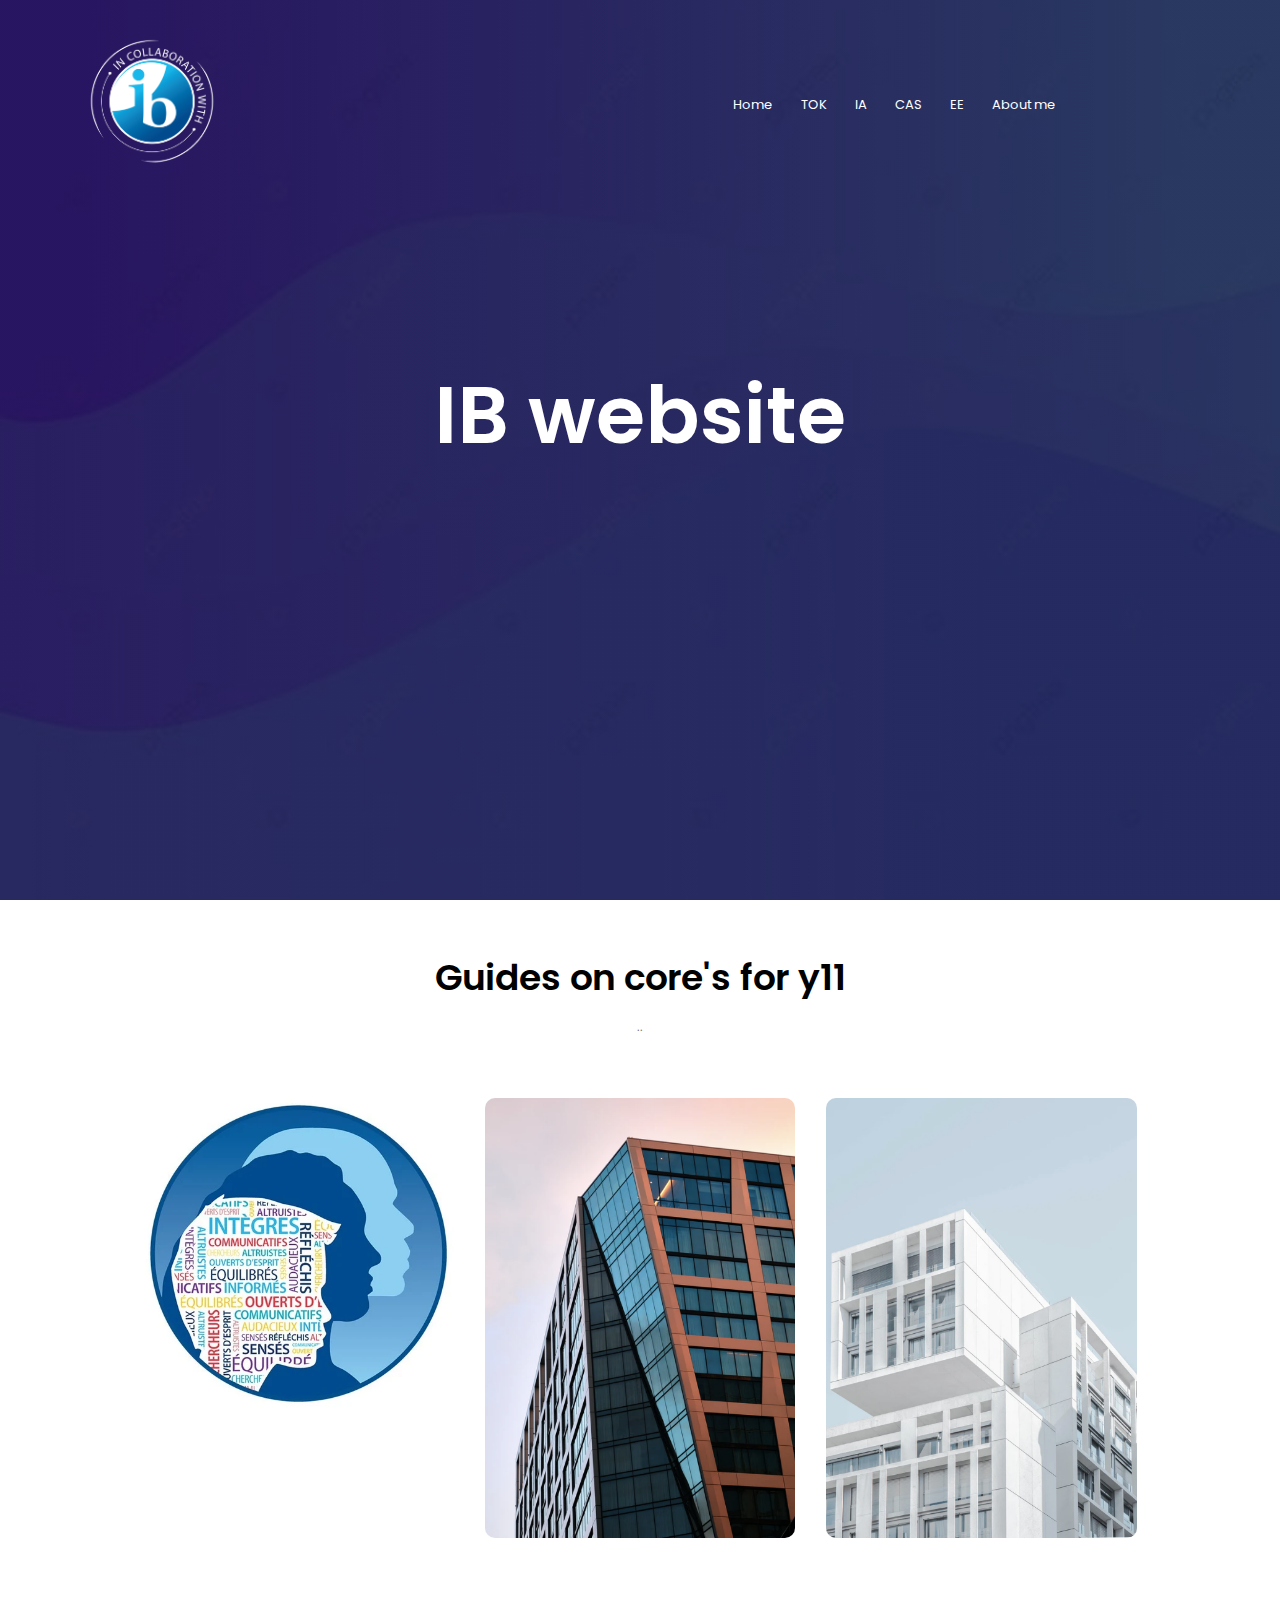
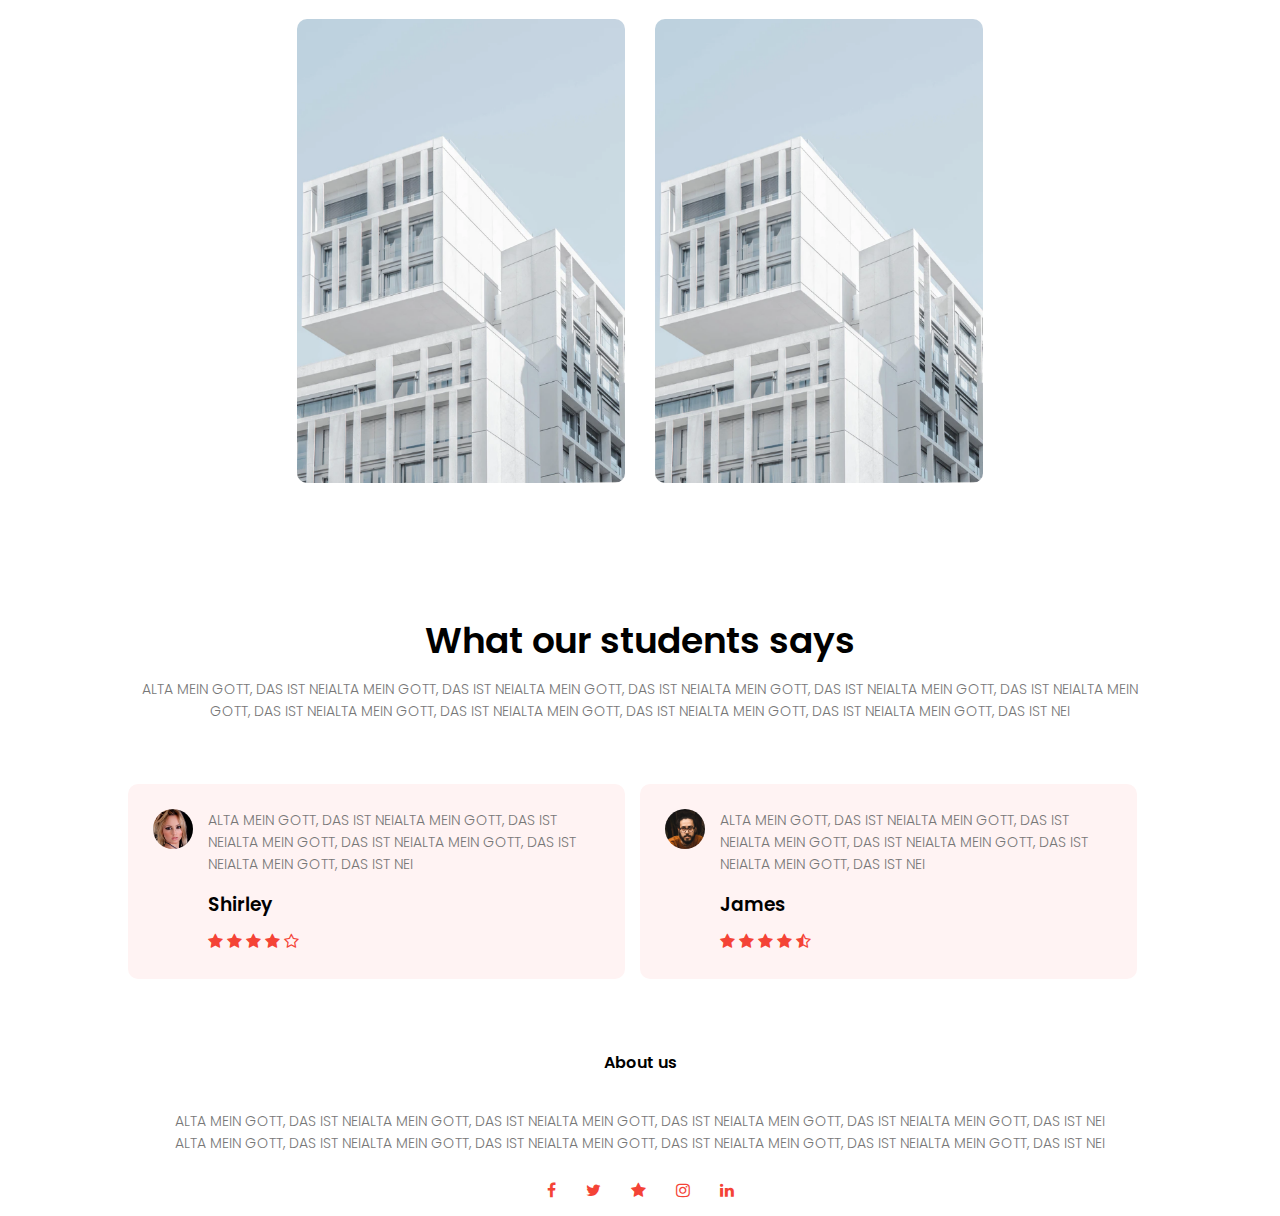
<file: index.html>
<!DOCTYPE html>
<html>
<head>
    <meta name="viewport" content="width=device-width, initial-scale=1.0 "
    <title></title>
    <link rel="stylesheet" href="stlye.css">
    <!--font--> 
    <link rel="preconnect" href="https://fonts.googleapis.com">
   <link rel="preconnect" href="https://fonts.gstatic.com" crossorigin>
<link href="https://fonts.googleapis.com/css2?family=Poppins:wght@100;200;300;400;600;700&display=swap" rel="stylesheet">
<link rel="stylesheet" href="https://stackpath.bootstrapcdn.com/font-awesome/4.7.0/css/font-awesome.min.css">
</head>


<body>
<section class="header">
    <nav>
        <a href="index.html"><img src="images/log.png"/a>
        <div class="nav-links" id="navLinks">
            <i class="fa fa-times" onclick="hideMenu()"></i>
             <ul>
                <li><a href="index.html">Home</a></li>
                <li><a href="TOK.html">TOK</a></li>
                <li><a href="IA.html">IA </a></li>
                <li><a href="CAS.html">CAS</a></li>
                <li><a href="EE.html">EE </a></li>
                <li><a href="About.html">About me </a></li>
             </ul>
        </div>
        <i class="fa fa-bars" onclick="showMenu()"></i>
    <nav>

<div class="text-box">
              
    <h1>IB website</h1>
    <p> </p>
    <!--<a href="" class="hero-btn">Visit us to know more</a>---!>
                  
</div>
</section>
<!--Javescript for toggle menu-->
    
<script>
    var navLinks = document.getElementById("navLinks");
    
    function showMenu(){
        navLinks.style.right="0";
    }
    
     function hideMenu(){
        navLinks.style.right="-200px";
    }

</script>

 <!--course-- just add closing tag to unblock

<section class="course">
    
    <h1> Courses we offer</h1>
    <p> ESPORTS</p>
    
    <div class="row">
        <div class="course-col">
            <h3>Intermediate</h3>
            <p>ALTA MEIN GOTT, DAS IST NEINALTA MEIN GOTT, DAS IST NEIALTA MEIN GOTT, DAS IST NEIALTA MEIN GOTT, DAS IST NEIALTA MEIN GOTT, DAS IST NEIALTA MEIN GOTT, DAS IST NEI</p>
        
        </div>
        
        <div class="course-col">
            <h3>Intermediate 222</h3>
            <p>ALTA MEIN GOTT, DAS IST NEINALTA MEIN GOTT, DAS IST NEIALTA MEIN GOTT, DAS IST NEIALTA MEIN GOTT, DAS IST NEI</p>
        
        </div>
        
        <div class="course-col">
            <h3>Intermediate 22223</h3>
            <p>ALTA MEIN GOTT, DAS IST NEINALTA MEIN GOTT, DAS IST NEIALTA MEIN GOTT, DAS IST NEIALTA MEIN GOTT, DAS IST NEIALTA MEIN GOTT, DAS IST NEI</p>
        
        </div>
        
  
    </div>
    
     <div class="row">
        <div class="course-col">
            <h3>Intermediate</h3>
            <p>ALTA MEIN GOTT, DAS IST NEINALTA MEIN GOTT, DAS IST NEIALTA MEIN GOTT, DAS IST NEIALTA MEIN GOTT, DAS IST NEIALTA MEIN GOTT, DAS IST NEIALTA MEIN GOTT, DAS IST NEI</p>
        
         </div>
                
    
    
    

</section>
  
    
<!----campus--->
<section class="campus">
    
    <h1> Guides on core's for y11</h1>
    <p>.. </p>
    
    <div class="row">
        
        <div class="campus-col">
            <img src="images/london.png">
            <div class="layer">
                <li><a href="about.html"><h3>TOK</h3></a></li>
            </div>
        </div>
        
         <div class="campus-col">
            <img src="images/newyork.png">
            <div class="layer">
                <li><a href="course.html"><h3>IA'S vs EA'S</h3></a></li>
            </div>
        </div>
        
         <div class="campus-col">
            <img src="images/washington.png">
            <div class="layer">
                <li><a href="contact.html"><h3>Subject groups</h3></a></li>
            </div>
        </div>
    </div>
  
    <div class="row">
    
        <div class="campus-col">
            <img src="images/washington.png">
            <div class="layer">
                <li><a href="blog.html"><h3>CAS</h3></a></li>
            </div>
        </div>
        
        <div class="campus-col">
            <img src="images/washington.png">
            <div class="layer">
                <li><a href="EE.html"><h3>EE</h3></a></li>
            </div>
        </div>
        
    
    
</section>
    
<!--Facilities--
    
<section class="facilities">
    <h1>Our Facilities</h1>
    <p>ALTA MEIN GOTT, DAS IST NEIALTA MEIN GOTT, DAS IST NEIALTA MEIN GOTT, DAS IST NEIALTA MEIN GOTT, DAS IST NEIALTA MEIN GOTT, DAS IST NEI ALTA MEIN GOTT, DAS IST NEIALTA MEIN GOTT, DAS IST NEIALTA MEIN GOTT, DAS IST NEIALTA MEIN GOTT, DAS IST NEIALTA MEIN GOTT, DAS IST NEI </p>
    
    <div class="row">
        
        <div class="facilities-col">
            <img src="images/library.png">
            <h3>Largest Playground</h3>
            <p>ALTA MEIN GOTT, DAS IST NEIALTA MEIN GOTT, DAS IST NEIALTA MEIN GOTT, DAS IST NEIALTA MEIN GOTT, DAS IST NEIALTA MEIN GOTT, DAS IST NEI </p>
        </div>
        
          <div class="facilities-col">
            <img src="images/cafeteria.png">
            <h3>Tasty food</h3>
            <p>ALTA MEIN GOTT, DAS IST NEIALTA MEIN GOTT, DAS IST NEIALTA MEIN GOTT, DAS IST NEIALTA MEIN GOTT, DAS IST NEIALTA MEIN GOTT, DAS IST NEI </p>
        </div>
        
          <div class="facilities-col">
            <img src="images/library.png">
            <h3>World Class library</h3>
            <p>ALTA MEIN GOTT, DAS IST NEIALTA MEIN GOTT, DAS IST NEIALTA MEIN GOTT, DAS IST NEIALTA MEIN GOTT, DAS IST NEIALTA MEIN GOTT, DAS IST NEI </p>
        </div>
    
    
    
    </div> 
</section>
    
<!--Testimonials -->    
    
<section class="testimonials">
    <h1>What our students says</h1>
    <p>ALTA MEIN GOTT, DAS IST NEIALTA MEIN GOTT, DAS IST NEIALTA MEIN GOTT, DAS IST NEIALTA MEIN GOTT, DAS IST NEIALTA MEIN GOTT, DAS IST NEIALTA MEIN GOTT, DAS IST NEIALTA MEIN GOTT, DAS IST NEIALTA MEIN GOTT, DAS IST NEIALTA MEIN GOTT, DAS IST NEIALTA MEIN GOTT, DAS IST NEI</p>
    
    <div class="row">
        <div class="testimonial-col"> 
            <img src="images/user1.jpg">
            <div>
                <p> ALTA MEIN GOTT, DAS IST NEIALTA MEIN GOTT, DAS IST NEIALTA MEIN GOTT, DAS IST NEIALTA MEIN GOTT, DAS IST NEIALTA MEIN GOTT, DAS IST NEI</p>
                <h3> Shirley</h3>
                <i class="fa fa-star"></i>
                <i class="fa fa-star"></i>
                <i class="fa fa-star"></i>
                <i class="fa fa-star"></i>
                <i class="fa fa-star-o"></i>
                
            </div>
        </div>
        
        <div class="testimonial-col"> 
            <img src="images/user2.jpg">
            <div>
                <p> ALTA MEIN GOTT, DAS IST NEIALTA MEIN GOTT, DAS IST NEIALTA MEIN GOTT, DAS IST NEIALTA MEIN GOTT, DAS IST NEIALTA MEIN GOTT, DAS IST NEI</p>
                <h3> James </h3>
                <i class="fa fa-star"></i>
                <i class="fa fa-star"></i>
                <i class="fa fa-star"></i>
                <i class="fa fa-star"></i>
                <i class="fa fa-star-half-o"></i>
            </div>
         
        </div>   
    </div>      
</section>
    
<!---------Call to action--\
    
    
<section class="cta">
    <h1>Enroll</h1>
    <a href="" class="hero-btn">Contact us</a>
    
</section>

    
<!---------footer-->
    
<section class="footer">
    <h4>About us</h4>
    <p>ALTA MEIN GOTT, DAS IST NEIALTA MEIN GOTT, DAS IST NEIALTA MEIN GOTT, DAS IST NEIALTA MEIN GOTT, DAS IST NEIALTA MEIN GOTT, DAS IST NEI<br>ALTA MEIN GOTT, DAS IST NEIALTA MEIN GOTT, DAS IST NEIALTA MEIN GOTT, DAS IST NEIALTA MEIN GOTT, DAS IST NEIALTA MEIN GOTT, DAS IST NEI</p>
    
    <div class="icons">
        <i class="fa fa-facebook"></i>
        <i class="fa fa-twitter"></i>
        <i class="fa fa-star"></i>
        <i class="fa fa-instagram"></i>
        <i class="fa fa-linkedin"></i>
    </div>
   <!-- <p>Made with  <i class="fa fa-heart-o"></i>by Easy tutorials</p> -->
    

    
</section>
        
    
    
    
    

    
</body>
</html>
</file>
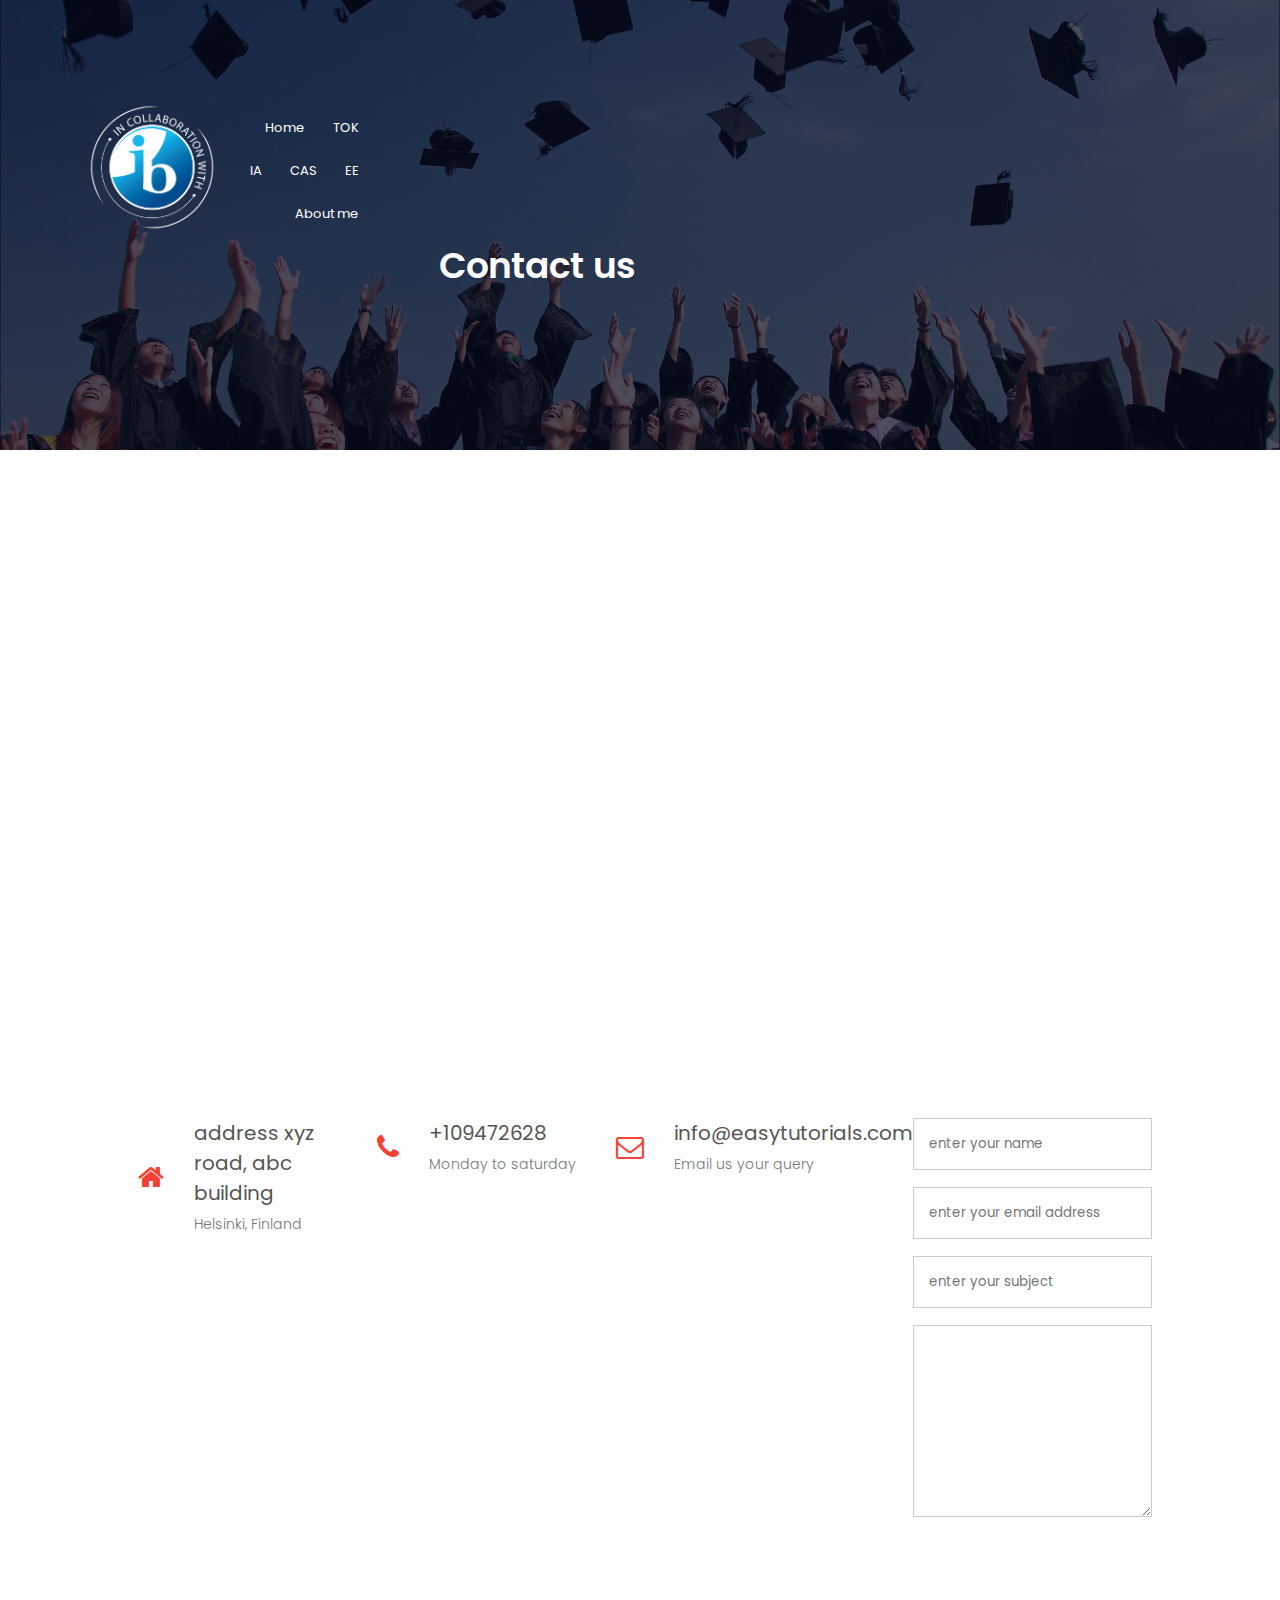
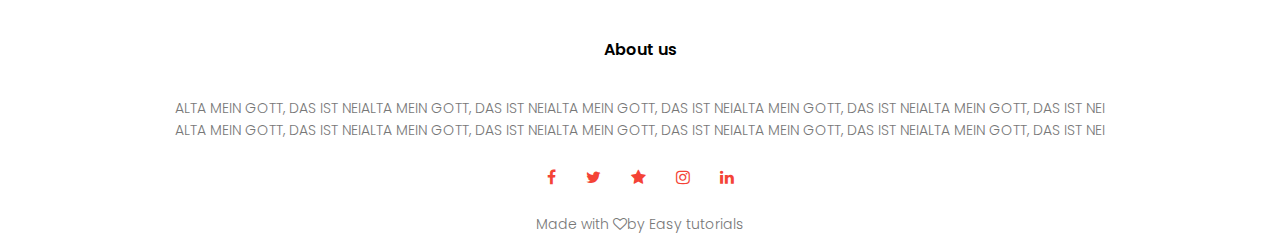
<file: About.html>
<!DOCTYPE html>
<html>
<head>
    <meta name="viewport" content="width=device-width, initial-scale=1.0 "
    <title></title>
    <link rel="stylesheet" href="stlye.css">
    <!--font--> 
    <link rel="preconnect" href="https://fonts.googleapis.com">
    <!--idk abt this<link rel="preconnect" href="https://fonts.gstatic.com" crossorigin>-->
<link href="https://fonts.googleapis.com/css2?family=Poppins:wght@100;200;300;400;600;700&display=swap" rel="stylesheet">
<link rel="stylesheet" href="https://stackpath.bootstrapcdn.com/font-awesome/4.7.0/css/font-awesome.min.css">
</head>


<body>
<section class="sub-header">
    <nav>
        <a href="index.html"><img src="images/log.png"/a>
        <div class="nav-links" id="navLinks">
            <i class="fa fa-times" onclick="hideMenu()"></i>
             <ul>
                <li><a href="index.html">Home</a></li>
                <li><a href="TOK.html">TOK</a></li>
                <li><a href="IA.html">IA </a></li>
                <li><a href="CAS.html">CAS</a></li>
                <li><a href="EE.html">EE </a></li>
                <li><a href="About.html">About me </a></li>
             </ul>
        </div>
        <i class="fa fa-bars" onclick="showMenu()"></i>
    <nav>
        
    <h1>Contact us</h1>

</section>

<!--Contact us-->
    
<section class="location">
    <iframe src="https://www.google.com/maps/embed?pb=!1m18!1m12!1m3!1d1985.2786421838941!2d24.913330771620803!3d60.15956589755315!2m3!1f0!2f0!3f0!3m2!1i1024!2i768!4f13.1!3m3!1m2!1s0x46920a4bf5ca63a3%3A0xf69d654c7b35d45a!2sInternational%20School%20of%20Helsinki!5e0!3m2!1sen!2sfi!4v1703547442289!5m2!1sen!2sfi" width="600" height="450" style="border:0;" allowfullscreen="" loading="lazy" referrerpolicy="no-referrer-when-downgrade"></iframe> 
</section>
    
<section class="contact-us">
    <div class="row">
        <div class="contact-col">
            <div>
                
                <i class="fa fa-home"></i>
                <span>
                    <h5>address xyz road, abc building</h5>
                    <p>Helsinki, Finland</p>
                </span>
            
            
            </div>
            
        </div>
        
        <div class="contact-col">
            <div>
                
                <i class="fa fa-phone"></i>
                <span>
                    <h5>+109472628</h5>
                    <p>Monday to saturday</p>
                </span>
            
            
            </div>
            
        </div>
        
        <div class="contact-col">
            <div>
                
                <i class="fa fa-envelope-o"></i>
                <span>
                    <h5>info@easytutorials.com</h5>
                    <p>Email us your query</p>
                </span>
            
            
            </div>
            
        </div>
        
<div class="contact-col">
    <form action="form-handler.php" method="post">
        <input type="text" name="name" placeholder="enter your name" required>
        <input type="email" name="email" placeholder="enter your email address" required>
        <input type="text" name="subject" placeholder="enter your subject" required>
        <textarea rows="8" name="message" placeholder="message" required> </textarea>
        <button type="submit" class="hero-btn red-btn"> Send message</button>
        
    </form>
        
        
        
        
</div>
</section>    
    
    
    
    
    
    
    
    

<!--Javescript for toggle menu-->
    
<script>
    var navLinks = document.getElementById("navLinks");
    
    function showMenu(){
        navLinks.style.right="0";
    }
    
     function hideMenu(){
        navLinks.style.right="-200px";
    }

</script>
    
    
    
    
    

<!---------footer-->
    
<section class="footer">
    <h4>About us</h4>
    <p>ALTA MEIN GOTT, DAS IST NEIALTA MEIN GOTT, DAS IST NEIALTA MEIN GOTT, DAS IST NEIALTA MEIN GOTT, DAS IST NEIALTA MEIN GOTT, DAS IST NEI<br>ALTA MEIN GOTT, DAS IST NEIALTA MEIN GOTT, DAS IST NEIALTA MEIN GOTT, DAS IST NEIALTA MEIN GOTT, DAS IST NEIALTA MEIN GOTT, DAS IST NEI</p>
    
    <div class="icons">
        <i class="fa fa-facebook"></i>
        <i class="fa fa-twitter"></i>
        <i class="fa fa-star"></i>
        <i class="fa fa-instagram"></i>
        <i class="fa fa-linkedin"></i>
    </div>
    <p>Made with  <i class="fa fa-heart-o"></i>by Easy tutorials</p>
    

    

    
</section>
        
    
    
    
    

    
</body>
</html>
</file>
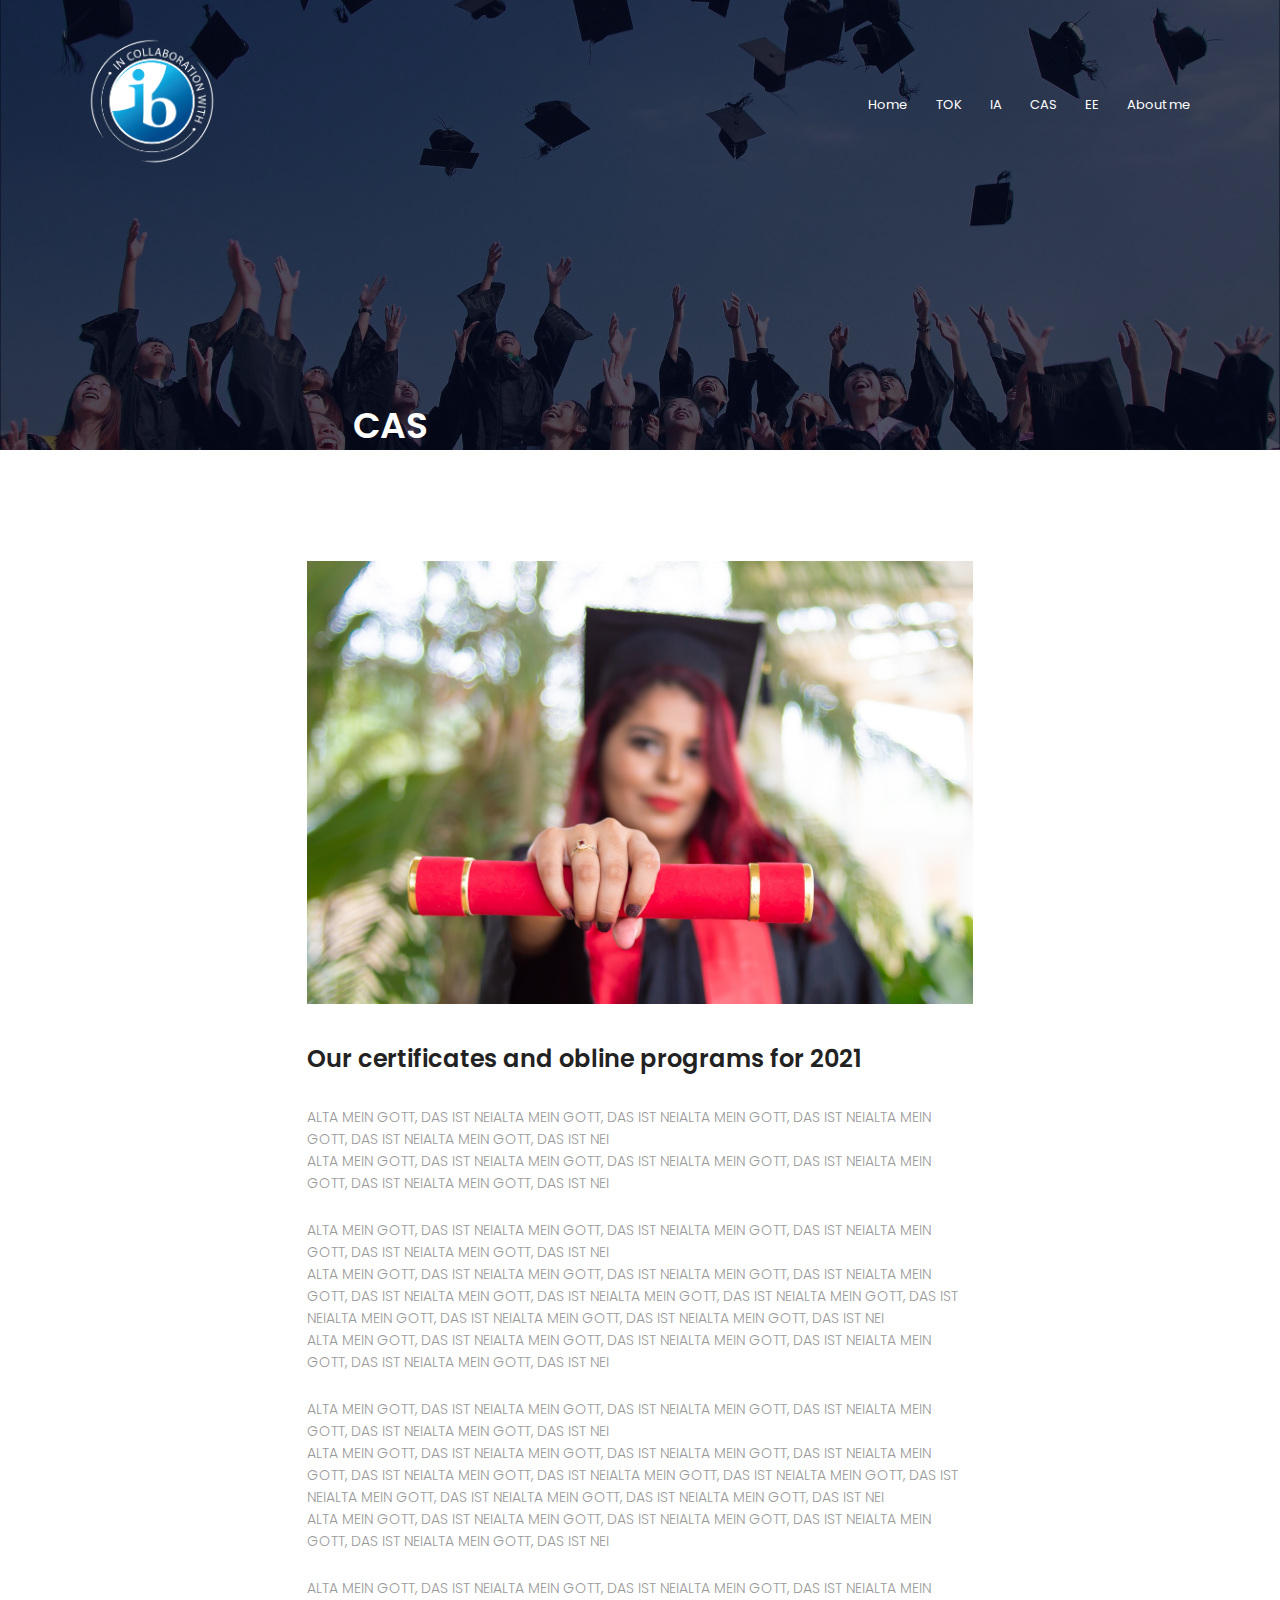
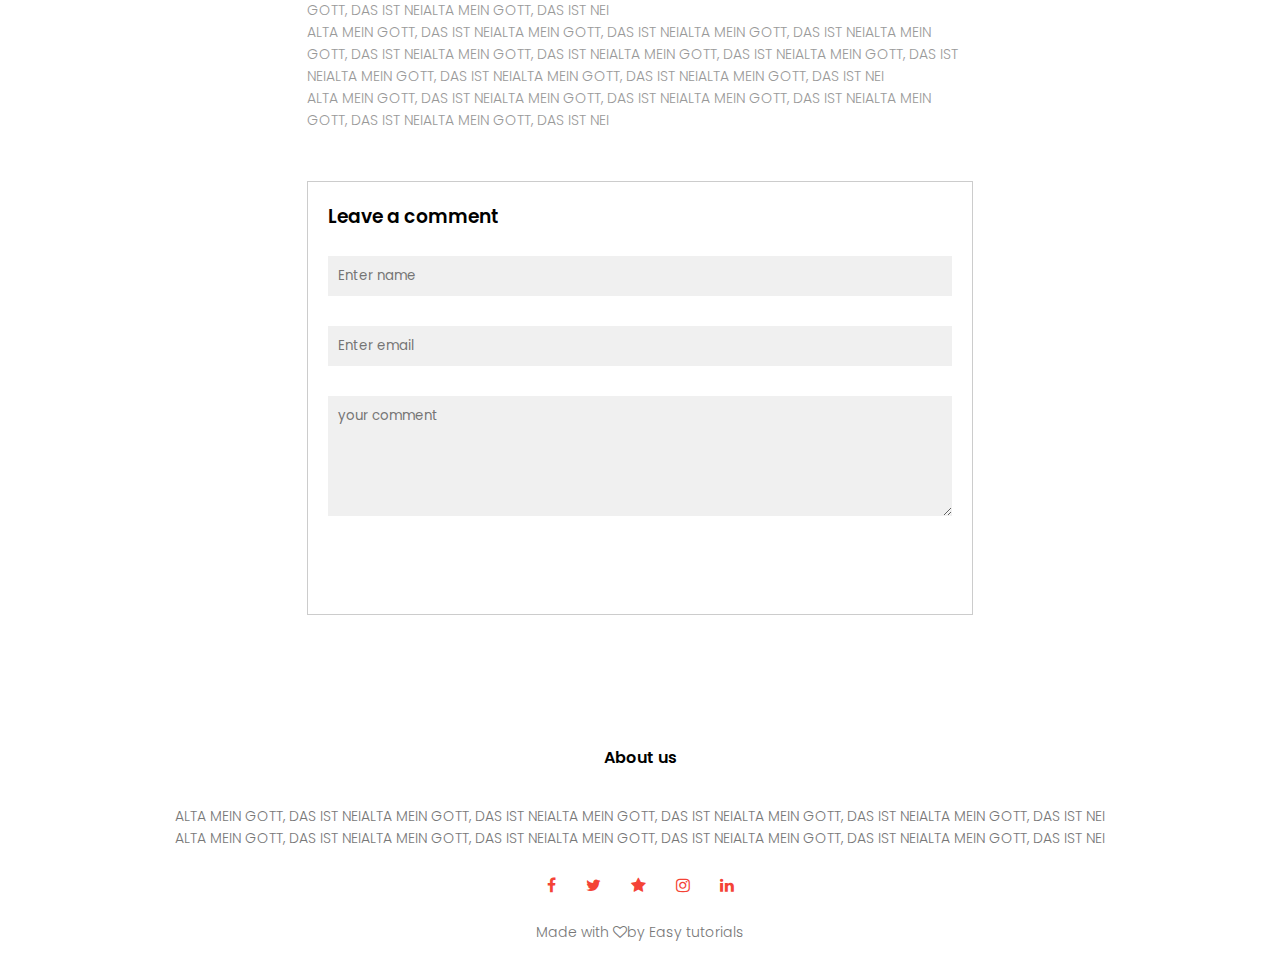
<file: CAS.html>
<!DOCTYPE html>
<html>
<head>
    <meta name="viewport" content="width=device-width, initial-scale=1.0 "
    <title></title>
    <link rel="stylesheet" href="stlye.css">
    <!--font--> 
    <link rel="preconnect" href="https://fonts.googleapis.com">
    <!--idk abt this<link rel="preconnect" href="https://fonts.gstatic.com" crossorigin>-->
<link href="https://fonts.googleapis.com/css2?family=Poppins:wght@100;200;300;400;600;700&display=swap" rel="stylesheet">
<link rel="stylesheet" href="https://stackpath.bootstrapcdn.com/font-awesome/4.7.0/css/font-awesome.min.css">
</head>


<body>
<section class="sub-header">
    <nav>
        <a href="index.html"><img src="images/log.png"/a>
        <div class="nav-links" id="navLinks">
            <i class="fa fa-times" onclick="hideMenu()"></i>
             <ul>
                <li><a href="index.html">Home</a></li>
                <li><a href="TOK.html">TOK</a></li>
                <li><a href="IA.html">IA </a></li>
                <li><a href="CAS.html">CAS</a></li>
                <li><a href="EE.html">EE </a></li>
                <li><a href="About.html">About me </a></li>
             </ul>
        </div>
        <i class="fa fa-bars" onclick="showMenu()"></i>
    </nav>
        
        <h1>CAS</h1>

</section>
    
<!---------blog page content-->
    
<section class="blog-content">
    <div class="row">
        <div class="blog-left">
            <img src="images/certificate.jpg">
            <h2>Our certificates and obline programs for 2021</h2>
            <p>ALTA MEIN GOTT, DAS IST NEIALTA MEIN GOTT, DAS IST NEIALTA MEIN GOTT, DAS IST NEIALTA MEIN GOTT, DAS IST NEIALTA MEIN GOTT, DAS IST NEI<br>ALTA MEIN GOTT, DAS IST NEIALTA MEIN GOTT, DAS IST NEIALTA MEIN GOTT, DAS IST NEIALTA MEIN GOTT, DAS IST NEIALTA MEIN GOTT, DAS IST NEI</p>
            <br>
            <p>ALTA MEIN GOTT, DAS IST NEIALTA MEIN GOTT, DAS IST NEIALTA MEIN GOTT, DAS IST NEIALTA MEIN GOTT, DAS IST NEIALTA MEIN GOTT, DAS IST NEI<br>ALTA MEIN GOTT, DAS IST NEIALTA MEIN GOTT, DAS IST NEIALTA MEIN GOTT, DAS IST NEIALTA MEIN GOTT, DAS IST NEIALTA MEIN GOTT, DAS IST NEIALTA MEIN GOTT, DAS IST NEIALTA MEIN GOTT, DAS IST NEIALTA MEIN GOTT, DAS IST NEIALTA MEIN GOTT, DAS IST NEIALTA MEIN GOTT, DAS IST NEI<br>ALTA MEIN GOTT, DAS IST NEIALTA MEIN GOTT, DAS IST NEIALTA MEIN GOTT, DAS IST NEIALTA MEIN GOTT, DAS IST NEIALTA MEIN GOTT, DAS IST NEI</p>
            <br>
            <p>ALTA MEIN GOTT, DAS IST NEIALTA MEIN GOTT, DAS IST NEIALTA MEIN GOTT, DAS IST NEIALTA MEIN GOTT, DAS IST NEIALTA MEIN GOTT, DAS IST NEI<br>ALTA MEIN GOTT, DAS IST NEIALTA MEIN GOTT, DAS IST NEIALTA MEIN GOTT, DAS IST NEIALTA MEIN GOTT, DAS IST NEIALTA MEIN GOTT, DAS IST NEIALTA MEIN GOTT, DAS IST NEIALTA MEIN GOTT, DAS IST NEIALTA MEIN GOTT, DAS IST NEIALTA MEIN GOTT, DAS IST NEIALTA MEIN GOTT, DAS IST NEI<br>ALTA MEIN GOTT, DAS IST NEIALTA MEIN GOTT, DAS IST NEIALTA MEIN GOTT, DAS IST NEIALTA MEIN GOTT, DAS IST NEIALTA MEIN GOTT, DAS IST NEI</p>
            <br>
            <p>ALTA MEIN GOTT, DAS IST NEIALTA MEIN GOTT, DAS IST NEIALTA MEIN GOTT, DAS IST NEIALTA MEIN GOTT, DAS IST NEIALTA MEIN GOTT, DAS IST NEI<br>ALTA MEIN GOTT, DAS IST NEIALTA MEIN GOTT, DAS IST NEIALTA MEIN GOTT, DAS IST NEIALTA MEIN GOTT, DAS IST NEIALTA MEIN GOTT, DAS IST NEIALTA MEIN GOTT, DAS IST NEIALTA MEIN GOTT, DAS IST NEIALTA MEIN GOTT, DAS IST NEIALTA MEIN GOTT, DAS IST NEIALTA MEIN GOTT, DAS IST NEI<br>ALTA MEIN GOTT, DAS IST NEIALTA MEIN GOTT, DAS IST NEIALTA MEIN GOTT, DAS IST NEIALTA MEIN GOTT, DAS IST NEIALTA MEIN GOTT, DAS IST NEI</p>
            
            
            <div class="comment-box">
                <h3> Leave a comment</h3>
                
                <form class="comment-form">
                    <input type="text" placeholder="Enter name">
                    <input type="email" placeholder="Enter email">
                    <textarea rows="5" placeholder="your comment" ></textarea>
                    <button type="submit" class="hero-btn red-btn">Post comment</button>
                
                </form>
            
            
            
            
            
            </div>
        
        </div>
        
        
<!--        
        <div class="blog-right">
            <h3>Post categories</h3>
            <div>
                <span>Business Analytics</span>
                <span>21</span>
            </div>
           
            <div>
                <span>Business Analytics</span>
                <span>21</span>
            </div>
            
            <div>
                <span>Data science</span>
                <span>21</span>
            </div>
            
            <div>
                <span>Machine learning</span>
                <span>21</span>
            </div>
            
            <div>
                <span>Compsci</span>
                <span>21</span>
            </div>
        
        </div>
    
    </div>

    
  -->  
    
    
    
</section>


<!--Javescript for toggle menu-->
    
<script>
    var navLinks = document.getElementById("navLinks");
    
    function showMenu(){
        navLinks.style.right="0";
    }
    
     function hideMenu(){
        navLinks.style.right="-200px";
    }

</script>
    

<!---------footer-->
    
<section class="footer">
    <h4>About us</h4>
    <p>ALTA MEIN GOTT, DAS IST NEIALTA MEIN GOTT, DAS IST NEIALTA MEIN GOTT, DAS IST NEIALTA MEIN GOTT, DAS IST NEIALTA MEIN GOTT, DAS IST NEI<br>ALTA MEIN GOTT, DAS IST NEIALTA MEIN GOTT, DAS IST NEIALTA MEIN GOTT, DAS IST NEIALTA MEIN GOTT, DAS IST NEIALTA MEIN GOTT, DAS IST NEI</p>
    
    <div class="icons">
        <i class="fa fa-facebook"></i>
        <i class="fa fa-twitter"></i>
        <i class="fa fa-star"></i>
        <i class="fa fa-instagram"></i>
        <i class="fa fa-linkedin"></i>
    </div>
    <p>Made with  <i class="fa fa-heart-o"></i>by Easy tutorials</p>
    

    
</section>
        
    
    
    
    

    
</body>
</html>
</file>
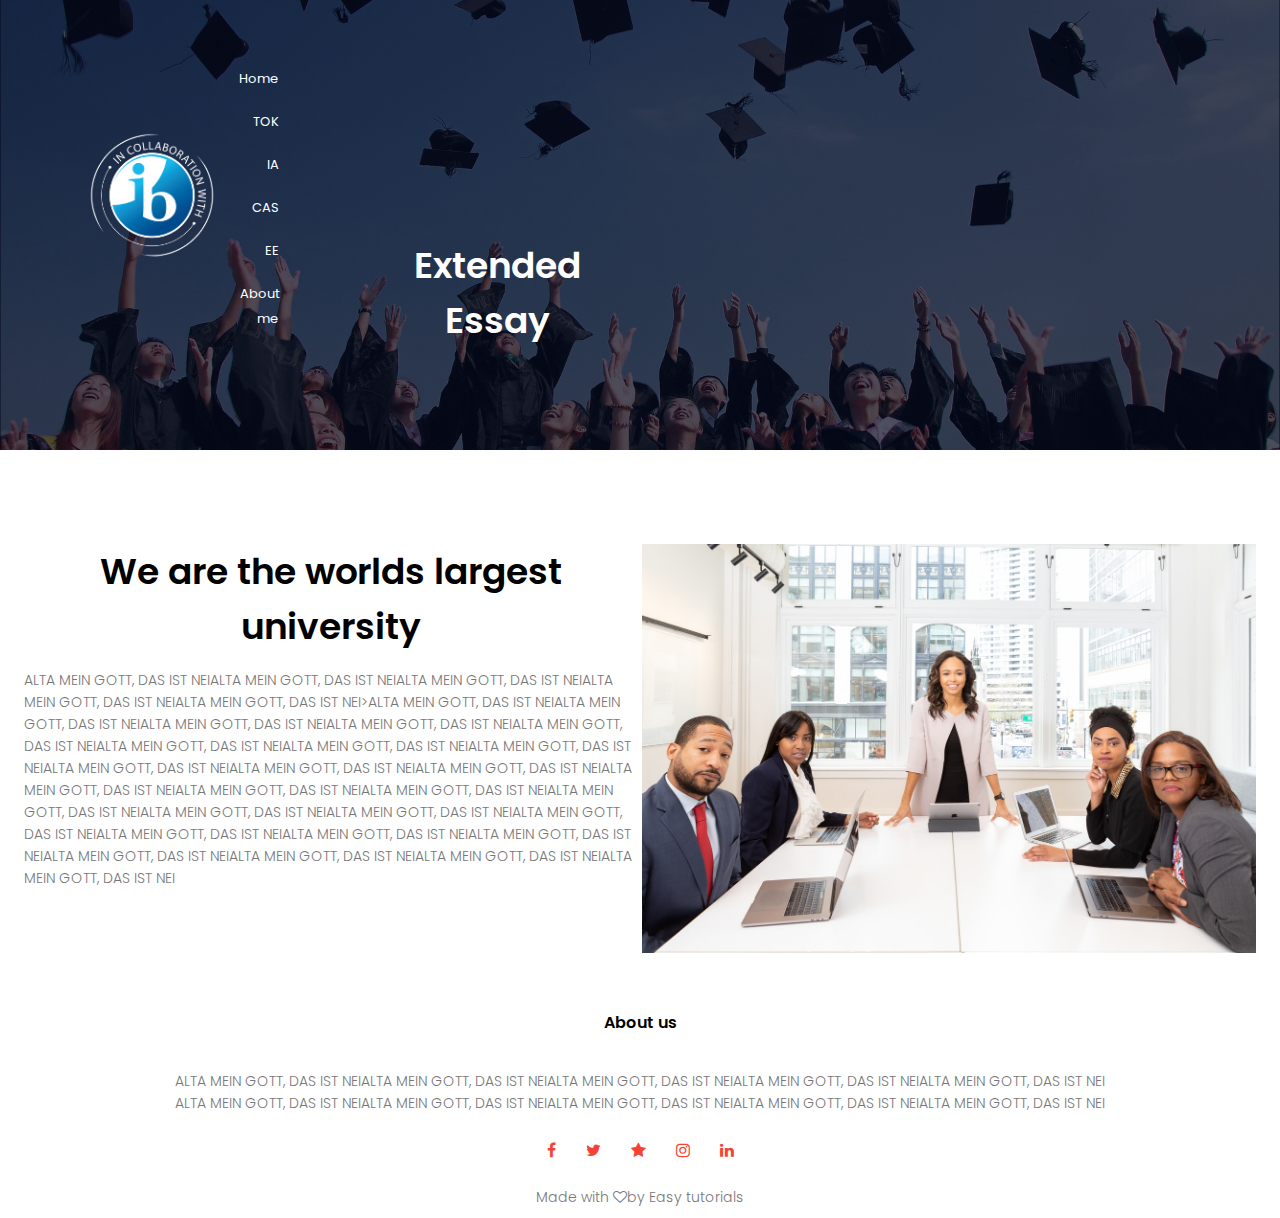
<file: EE.html>
<!DOCTYPE html>
<html>
<head>
    <meta name="viewport" content="width=device-width, initial-scale=1.0 "
    <title></title>
    <link rel="stylesheet" href="stlye.css">
    <!--font--> 
    <link rel="preconnect" href="https://fonts.googleapis.com">
    <!--idk abt this<link rel="preconnect" href="https://fonts.gstatic.com" crossorigin>-->
<link href="https://fonts.googleapis.com/css2?family=Poppins:wght@100;200;300;400;600;700&display=swap" rel="stylesheet">
<link rel="stylesheet" href="https://stackpath.bootstrapcdn.com/font-awesome/4.7.0/css/font-awesome.min.css">
</head>


<body>
<section class="sub-header">
    <nav>
        <a href="index.html"><img src="images/log.png"/a>
        <div class="nav-links" id="navLinks">
            <i class="fa fa-times" onclick="hideMenu()"></i>
             <ul>
                <li><a href="index.html">Home</a></li>
                <li><a href="TOK.html">TOK</a></li>
                <li><a href="IA.html">IA </a></li>
                <li><a href="CAS.html">CAS</a></li>
                <li><a href="EE.html">EE </a></li>
                <li><a href="About.html">About me </a></li>
             </ul>
        </div>
        <i class="fa fa-bars" onclick="showMenu()"></i>
    <nav>
        
    <h1>Extended Essay</h1>

</section>

<!--about us content-->
<section class="about us">
    <div class="row">
        <div class="about-col">
            <h1>We are the worlds largest university</h1>
            <p>ALTA MEIN GOTT, DAS IST NEIALTA MEIN GOTT, DAS IST NEIALTA MEIN GOTT, DAS IST NEIALTA MEIN GOTT, DAS IST NEIALTA MEIN GOTT, DAS IST NEI>ALTA MEIN GOTT, DAS IST NEIALTA MEIN GOTT, DAS IST NEIALTA MEIN GOTT, DAS IST NEIALTA MEIN GOTT, DAS IST NEIALTA MEIN GOTT, DAS IST NEIALTA MEIN GOTT, DAS IST NEIALTA MEIN GOTT, DAS IST NEIALTA MEIN GOTT, DAS IST NEIALTA MEIN GOTT, DAS IST NEIALTA MEIN GOTT, DAS IST NEIALTA MEIN GOTT, DAS IST NEIALTA MEIN GOTT, DAS IST NEIALTA MEIN GOTT, DAS IST NEIALTA MEIN GOTT, DAS IST NEIALTA MEIN GOTT, DAS IST NEIALTA MEIN GOTT, DAS IST NEIALTA MEIN GOTT, DAS IST NEIALTA MEIN GOTT, DAS IST NEIALTA MEIN GOTT, DAS IST NEIALTA MEIN GOTT, DAS IST NEIALTA MEIN GOTT, DAS IST NEIALTA MEIN GOTT, DAS IST NEIALTA MEIN GOTT, DAS IST NEIALTA MEIN GOTT, DAS IST NEIALTA MEIN GOTT, DAS IST NEI </p>
            <a href="" class="hero-btn red-btn">explore now</a>
        </div>
       
        <div class="about-col">
            <img src="images/about.jpg">
        
        </div>
    
    
    </div>
    
    
    

    
</section>
    

    


<!--Javescript for toggle menu-->
    
<script>
    var navLinks = document.getElementById("navLinks");
    
    function showMenu(){
        navLinks.style.right="0";
    }
    
     function hideMenu(){
        navLinks.style.right="-200px";
    }

</script>
    
    
    
    
    

<!---------footer-->
    
<section class="footer">
    <h4>About us</h4>
    <p>ALTA MEIN GOTT, DAS IST NEIALTA MEIN GOTT, DAS IST NEIALTA MEIN GOTT, DAS IST NEIALTA MEIN GOTT, DAS IST NEIALTA MEIN GOTT, DAS IST NEI<br>ALTA MEIN GOTT, DAS IST NEIALTA MEIN GOTT, DAS IST NEIALTA MEIN GOTT, DAS IST NEIALTA MEIN GOTT, DAS IST NEIALTA MEIN GOTT, DAS IST NEI</p>
    
    <div class="icons">
        <i class="fa fa-facebook"></i>
        <i class="fa fa-twitter"></i>
        <i class="fa fa-star"></i>
        <i class="fa fa-instagram"></i>
        <i class="fa fa-linkedin"></i>
    </div>
    <p>Made with  <i class="fa fa-heart-o"></i>by Easy tutorials</p>
    

    
</section>
        
    
    
    
    

    
</body>
</html>
</file>
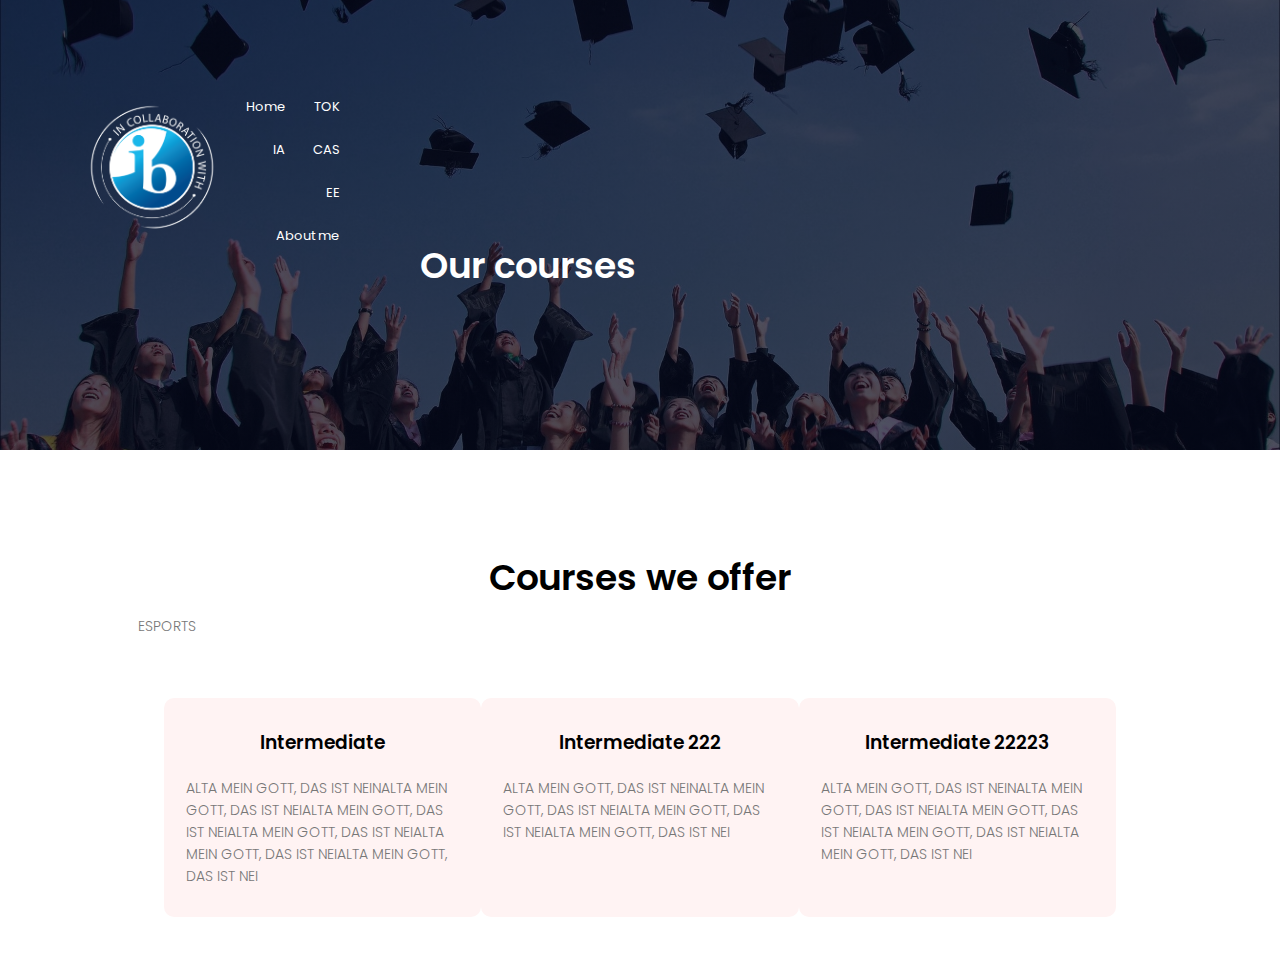
<file: IA.html>
<!DOCTYPE html>
<html>
<head>
    <meta name="viewport" content="width=device-width, initial-scale=1.0 "
    <title></title>
    <link rel="stylesheet" href="stlye.css">
    <!--font--> 
    <link rel="preconnect" href="https://fonts.googleapis.com">
    <!--idk abt this<link rel="preconnect" href="https://fonts.gstatic.com" crossorigin>-->
<link href="https://fonts.googleapis.com/css2?family=Poppins:wght@100;200;300;400;600;700&display=swap" rel="stylesheet">
<link rel="stylesheet" href="https://stackpath.bootstrapcdn.com/font-awesome/4.7.0/css/font-awesome.min.css">
</head>


<body>
<section class="sub-header">
    <nav>
        <a href="index.html"><img src="images/log.png"/a>
        <div class="nav-links" id="navLinks">
            <i class="fa fa-times" onclick="hideMenu()"></i>
             <ul>
                <li><a href="index.html">Home</a></li>
                <li><a href="TOK.html">TOK</a></li>
                <li><a href="IA.html">IA </a></li>
                <li><a href="CAS.html">CAS</a></li>
                <li><a href="EE.html">EE </a></li>
                <li><a href="About.html">About me </a></li>
             </ul>
        </div>
        <i class="fa fa-bars" onclick="showMenu()"></i>
    <nav>
        
    <h1>Our courses</h1>

</section>


<!--Javescript for toggle menu-->
    
<script>
    var navLinks = document.getElementById("navLinks");
    
    function showMenu(){
        navLinks.style.right="0";
    }
    
     function hideMenu(){
        navLinks.style.right="-200px";
    }

</script>
    
<!---------course-->    
    
<section class="course">
    
    <h1> Courses we offer</h1>
    <p> ESPORTS</p>
    
    <div class="row">
        <div class="course-col">
            <h3>Intermediate</h3>
            <p>ALTA MEIN GOTT, DAS IST NEINALTA MEIN GOTT, DAS IST NEIALTA MEIN GOTT, DAS IST NEIALTA MEIN GOTT, DAS IST NEIALTA MEIN GOTT, DAS IST NEIALTA MEIN GOTT, DAS IST NEI</p>
        
        </div>
        
        <div class="course-col">
            <h3>Intermediate 222</h3>
            <p>ALTA MEIN GOTT, DAS IST NEINALTA MEIN GOTT, DAS IST NEIALTA MEIN GOTT, DAS IST NEIALTA MEIN GOTT, DAS IST NEI</p>
        
        </div>
        
        <div class="course-col">
            <h3>Intermediate 22223</h3>
            <p>ALTA MEIN GOTT, DAS IST NEINALTA MEIN GOTT, DAS IST NEIALTA MEIN GOTT, DAS IST NEIALTA MEIN GOTT, DAS IST NEIALTA MEIN GOTT, DAS IST NEI</p>
        
        </div>
    
    
    
    
    </div>
    
    
    

</section>
  
    
    
<!---------facilities  
    
<section class="facilities">
    <h1>Our Facilities</h1>
    <p>ALTA MEIN GOTT, DAS IST NEIALTA MEIN GOTT, DAS IST NEIALTA MEIN GOTT, DAS IST NEIALTA MEIN GOTT, DAS IST NEIALTA MEIN GOTT, DAS IST NEI ALTA MEIN GOTT, DAS IST NEIALTA MEIN GOTT, DAS IST NEIALTA MEIN GOTT, DAS IST NEIALTA MEIN GOTT, DAS IST NEIALTA MEIN GOTT, DAS IST NEI </p>
    
    <div class="row">
        
        <div class="facilities-col">
            <img src="images/library.png">
            <h3>Largest Playground</h3>
            <p>ALTA MEIN GOTT, DAS IST NEIALTA MEIN GOTT, DAS IST NEIALTA MEIN GOTT, DAS IST NEIALTA MEIN GOTT, DAS IST NEIALTA MEIN GOTT, DAS IST NEI </p>
        </div>
        
          <div class="facilities-col">
            <img src="images/cafeteria.png">
            <h3>Tasty food</h3>
            <p>ALTA MEIN GOTT, DAS IST NEIALTA MEIN GOTT, DAS IST NEIALTA MEIN GOTT, DAS IST NEIALTA MEIN GOTT, DAS IST NEIALTA MEIN GOTT, DAS IST NEI </p>
        </div>
        
          <div class="facilities-col">
            <img src="images/library.png">
            <h3>World Class library</h3>
            <p>ALTA MEIN GOTT, DAS IST NEIALTA MEIN GOTT, DAS IST NEIALTA MEIN GOTT, DAS IST NEIALTA MEIN GOTT, DAS IST NEIALTA MEIN GOTT, DAS IST NEI </p>
        </div>
    
  -->  
    
    </div> 
</section>
    

<!---------footer
    
<section class="footer">
    <h4>About us</h4>
    <p>ALTA MEIN GOTT, DAS IST NEIALTA MEIN GOTT, DAS IST NEIALTA MEIN GOTT, DAS IST NEIALTA MEIN GOTT, DAS IST NEIALTA MEIN GOTT, DAS IST NEI<br>ALTA MEIN GOTT, DAS IST NEIALTA MEIN GOTT, DAS IST NEIALTA MEIN GOTT, DAS IST NEIALTA MEIN GOTT, DAS IST NEIALTA MEIN GOTT, DAS IST NEI</p>
    
    <div class="icons">
        <i class="fa fa-facebook"></i>
        <i class="fa fa-twitter"></i>
        <i class="fa fa-star"></i>
        <i class="fa fa-instagram"></i>
        <i class="fa fa-linkedin"></i>
    </div>
    <p>Made with  <i class="fa fa-heart-o"></i>by Easy tutorials</p>
    

    
</section>
        
   --> 
    
    
    

    
</body>
</html>
</file>
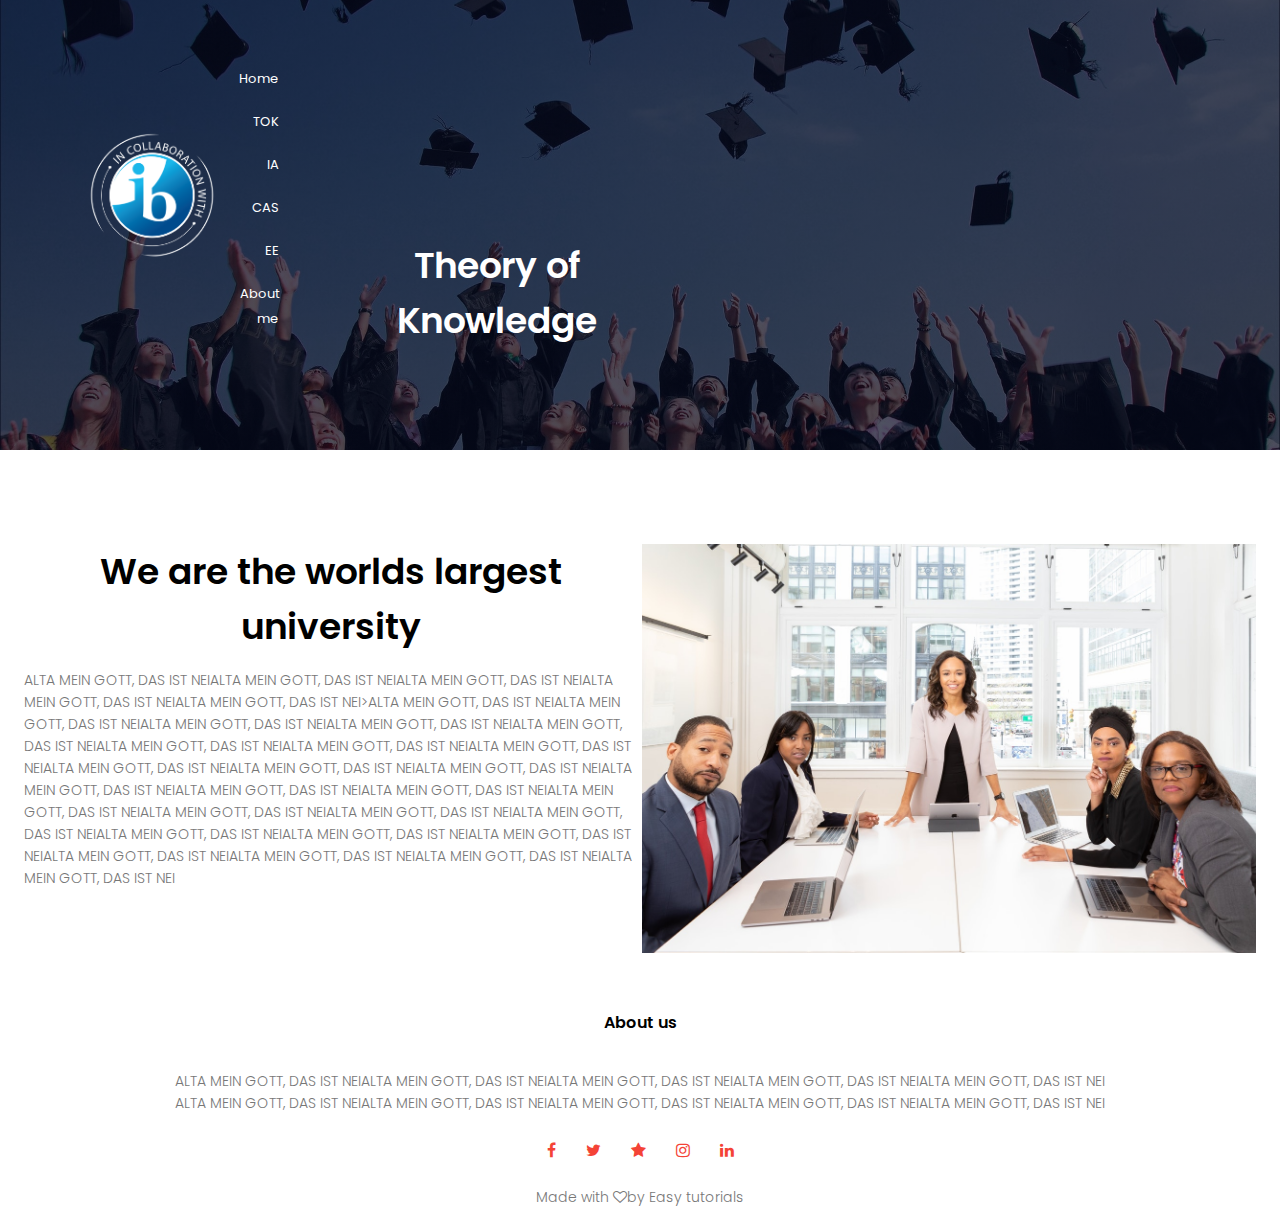
<file: TOK.html>
<!DOCTYPE html>
<html>
<head>
    <meta name="viewport" content="width=device-width, initial-scale=1.0 "
    <title></title>
    <link rel="stylesheet" href="stlye.css">
    <!--font--> 
    <link rel="preconnect" href="https://fonts.googleapis.com">
    <!--idk abt this<link rel="preconnect" href="https://fonts.gstatic.com" crossorigin>-->
<link href="https://fonts.googleapis.com/css2?family=Poppins:wght@100;200;300;400;600;700&display=swap" rel="stylesheet">
<link rel="stylesheet" href="https://stackpath.bootstrapcdn.com/font-awesome/4.7.0/css/font-awesome.min.css">
</head>


<body>
<section class="sub-header">
    <nav>
        <a href="index.html"><img src="images/log.png"/a>
        <div class="nav-links" id="navLinks">
            <i class="fa fa-times" onclick="hideMenu()"></i>
             <ul>
                <li><a href="index.html">Home</a></li>
                <li><a href="TOK.html">TOK</a></li>
                <li><a href="IA.html">IA </a></li>
                <li><a href="CAS.html">CAS</a></li>
                <li><a href="EE.html">EE </a></li>
                <li><a href="About.html">About me </a></li>
             </ul>
        </div>
        <i class="fa fa-bars" onclick="showMenu()"></i>
    <nav>
        
    <h1>Theory of Knowledge</h1>

</section>

<!--about us content-->
<section class="about us">
    <div class="row">
        <div class="about-col">
            <h1>We are the worlds largest university</h1>
            <p>ALTA MEIN GOTT, DAS IST NEIALTA MEIN GOTT, DAS IST NEIALTA MEIN GOTT, DAS IST NEIALTA MEIN GOTT, DAS IST NEIALTA MEIN GOTT, DAS IST NEI>ALTA MEIN GOTT, DAS IST NEIALTA MEIN GOTT, DAS IST NEIALTA MEIN GOTT, DAS IST NEIALTA MEIN GOTT, DAS IST NEIALTA MEIN GOTT, DAS IST NEIALTA MEIN GOTT, DAS IST NEIALTA MEIN GOTT, DAS IST NEIALTA MEIN GOTT, DAS IST NEIALTA MEIN GOTT, DAS IST NEIALTA MEIN GOTT, DAS IST NEIALTA MEIN GOTT, DAS IST NEIALTA MEIN GOTT, DAS IST NEIALTA MEIN GOTT, DAS IST NEIALTA MEIN GOTT, DAS IST NEIALTA MEIN GOTT, DAS IST NEIALTA MEIN GOTT, DAS IST NEIALTA MEIN GOTT, DAS IST NEIALTA MEIN GOTT, DAS IST NEIALTA MEIN GOTT, DAS IST NEIALTA MEIN GOTT, DAS IST NEIALTA MEIN GOTT, DAS IST NEIALTA MEIN GOTT, DAS IST NEIALTA MEIN GOTT, DAS IST NEIALTA MEIN GOTT, DAS IST NEIALTA MEIN GOTT, DAS IST NEI </p>
            <a href="" class="hero-btn red-btn">explore now</a>
        </div>
       
        <div class="about-col">
            <img src="images/about.jpg">
        
        </div>
    
    
    </div>
    
    
    

    
</section>
    

    


<!--Javescript for toggle menu-->
    
<script>
    var navLinks = document.getElementById("navLinks");
    
    function showMenu(){
        navLinks.style.right="0";
    }
    
     function hideMenu(){
        navLinks.style.right="-200px";
    }

</script>
    
    
    
    
    

<!---------footer-->
    
<section class="footer">
    <h4>About us</h4>
    <p>ALTA MEIN GOTT, DAS IST NEIALTA MEIN GOTT, DAS IST NEIALTA MEIN GOTT, DAS IST NEIALTA MEIN GOTT, DAS IST NEIALTA MEIN GOTT, DAS IST NEI<br>ALTA MEIN GOTT, DAS IST NEIALTA MEIN GOTT, DAS IST NEIALTA MEIN GOTT, DAS IST NEIALTA MEIN GOTT, DAS IST NEIALTA MEIN GOTT, DAS IST NEI</p>
    
    <div class="icons">
        <i class="fa fa-facebook"></i>
        <i class="fa fa-twitter"></i>
        <i class="fa fa-star"></i>
        <i class="fa fa-instagram"></i>
        <i class="fa fa-linkedin"></i>
    </div>
    <p>Made with  <i class="fa fa-heart-o"></i>by Easy tutorials</p>
    

    
</section>
        
    
    
    
    

    
</body>
</html>
</file>
<file: stlye.css>
*{
    margin: 0;
    padding: 0;
    font-family: 'Poppins', sans-serif;
}

.header{
    min-height: 100vh;
    width: 100%;
    background-image: linear-gradient(rgba(4,9,30,0.7),rgba(4,9,30,0.7)), url(images/landing.jpg);
    background-position: center;
    background-size: cover;
    position:relative;
}

nav{
    display: flex;
    padding: 2% 6%;
    justify-content: space-between;
    align-items: center;
    
}

nav img {
    width: 150px;    
}

.nav-links{
    flex: 1;
    text-align: right;
    position:static;
}

.nav-links ul li{
    list-style: none;
    display: inline-block;
    padding: 8px 12px;
    position: relative;   
}

.nav-links ul li a{
    color: #fff;
    text-decoration: none;
    font-size: 13px;
    
}

.nav-links ul li::after{
    
    content: '';
    width: 0%;
    height: 2px;
    background: #f44336; /*#4646FF*/
    display: block;
    margin: auto;
    transition: 0.5s;
}


.nav-links ul li:hover::after{
     width: 100%;
}

.text-box{
    width: 90%;
    color: #fff;
    position: absolute;
    top: 50%;
    left: 50%;
    transform: translate(-50%,-50%);
    text-align: center;
}

/*--title text--*/
.text-box h1{
    font-size: 80px;
    color: white;
    
}

/*--text under the main title--*/
.text-box p{
    margin: 10px 0 40px;
    font-size: 16px;
    color: #fff;
}

.hero-btn{
    display: inline-block;
    text-decoration: none;
    color: #fff;
    border: 1px solid #fff;
    padding: 12px 34px; 
    font-size: 13px;
    background: transparent;
    position: relative;
    cursor: pointer;
}

.hero-btn:hover{
    
    border: 1px solid #f44336;
    background: #f44336;
    transition: 1s;
}

nav .fa{
    display: none;
}

@media(max-width:700px){
    .textbox h1{
        font-size: 20px;
    }
    .nav-links ul li{
        display: block;
    }
    .nav-links{
        position: fixed;
        background: #f44336;
        height: 100vh;
        width: 200px;
        top: 0;
        right: -200px;
        text-align: left;
        z-index: 2;
        transition: 1s;
    }
    nav .fa{
        display: block;
        color: #fff;
        margin: 10px;
        font-size: 22px;
        cursor: pointer;
    }
    
    .nav-links ul{
        padding: 30px;
        
    }
}

/*--COURSE(IA)--*/

.course{
    width: 80%;
    margin: auto;
    text-align: left;
    padding-top: 100px;
    
}

h1{
    font-size: 36px;
    font-weight: 600;
    text-align: center;
}

p {
    color: #777; 
    font-size: 14px;
    font-weight: 300;
    line-height: 22px;
    padding: 10px;
}

.row{
    
    margin-top: 5%;
    display: flex;
    justify-content: space-between;

    
}

.course-col{
    
    flex-basis: 31%;
    background: #fff3f3;   
    border-radius: 10px;
    margin-bottom: 5%;
    padding: 20px 12px;
    box-sizing: border-box;   
    transition: 0.5s;
}

 
h3{
    text-align: center;
    font-weight: 600;
    margin: 10px 0;
    display: block;
    clear: both;
    

}


.course-col:hover{
    box-shadow: 0 0 20px 0px rgba(0,0,0,0.2);
}


@media(max-width: 700px){
    .row{
        flex-direction: column; 
    }   
}
    
    

/*----------Guides(still main page)*/

.campus{
    
    width: 80%;
    width: 80%;
    margin: auto;
    text-align: center;
    padding-top: 50px;
}

.campus-col{
    
    flex-basis: 32%;
    border-radius: 10px;    
    margin-bottom: 30px;
    position: relative;
    overflow: hidden;
    margin-right: 1.5%;
    margin-left: 1.5%
}

.row{
    display: flex;
    justify-content: center;
}

.campus-col img{
    width: 100%;
    display: block;
}

.layer{
    background: transparent;
    height: 100%;
    width: 100%;
    position: absolute;
    
    top: 0;
    left: 0;  
    transition: 0.5s;
}

.layer:hover{
    background: rgba(70,70,255); /*(226,0,0,0.7) for red*/
}



.layer h3{
    width: 100%;
    font-weight: 500;
    color: #fff;
    font-size: 26px;
    bottom: 0;
    left: 50%;
    transform: translateX(-50%);
    position: absolute;
    opacity: 0;
    transition: 0.5s;
}

.layer:hover h3{
    bottom: 49%;
    opacity: 1;
    
}

/*.facilities{
    width: 80%;
    margin: auto;
    text-align: center;
    padding-top: 100px;
}

.facilities-col{
    flex-basis: 31%;
    border-radius: 10px;
    margin-bottom: 5%;
    text-align: left;
}

.facilities-col img{
    width: 100%;
    border-radius: 10px;
}

.facilities-col p{
    padding: 0;
}

.facilities-col h3{
    margin-top: 16px;
    margin-bottom: 15px;
    text-align: left;
}


/*----------testimonials*/

.testimonials{
    width: 80%;
    margin: auto;
    padding-top: 100px;
    text-align: center;
}



.testimonial-col{
    flex-basis: 44%;
    border-radius: 10px;
    margin-bottom: 5%;
    text-align: left;
    background: #fff3f3;
    padding: 25px;
    cursor: pointer;
    display: flex;
    margin-right: 1.5%;
}

.testimonial-col:hover{
   box-shadow: 0 0 20px 0px rgba(0,0,0,0.2);
    transition: 0.5s;
   
    
}

.testimonial-col img{
    height: 40px;
    margin-left: 5px;
    margin-right: 30px;
    border-radius: 50%;
}

.testimonial-col p{
    padding: 0;
}

.testimonial-col h3{
    margin-top: 15px;
    text-align: left;
}

.testimonial-col .fa{
    color: #f44336;
}


.testimonial-col img{
        margin-left: 0px;
        margin-right: 15px; 
    }


/*----------call to action*/

.cta{
    margin: 100px auto;
    width: 80%;
    background-image: linea  r-gradient(rgba(0,0,0,0.7),rgba(0,0,0,0.7)), url(images/banner2.jpg);
    background-position: center;
    background-size: cover;
    border-radius: 10px;
    text-align: center;
    padding: 100px 0;
}

.cta h1{
    color: #fff;
    margin-bottom: 40px;
    padding: 0;
}

@media(max-width:700px) {
    .cta h1{
        font-size: 24px;
    }
}

/*----------footer*/

.footer{
    width: 100%;
    text-align: center;
}

.footer h4{
    margin-bottom: 25px;
    margin-top: 20px;
    font-weight: 600;
}

.icons .fa{
    color: #f44336;
    margin: 0 13px;
    cursor: pointer;
    padding: 18px 0;
}

.fa fa-heart-o{
    color: #f44336;
}

/*----------tok and EE page*/

.sub-header{
    height: 50vh;
    width: 100%;
    background-image: linear-gradient(rgba(4,9,30,0.7),rgba(4,9,30,0.7)), url(images/background.jpg);
    background-position: center;
    background-size: cover;
    text-align: center;
    color: #fff;
}


.about us{
    width: 80%;
    margin: auto;
    padding-top: 80px;
    padding-bottom: 50px;
}

.about-col{
    flex-basis: 48%;
    padding: 30px 2px;
}

.about-col img{
    width: 100%;
}

.about-col h1{
    padding-top: 0;
}

.about-col p{
    padding: 15px 0 25px;
}



/*----------CAS page*/
.blog-content{
    width: 80%;
    margin: auto;
    padding: 60px 0;
}

.sub-header h1{
    margin-top: 190px;
    margin-right: 500px;
}

.blog-left{
    flex-basis: 65%;
}
.blog-left img{
    width: 100%;
}

.blog-left h2{
    color: #222;
    font-weight: 600;
    margin: 30px 0;
}

.blog-left p{
    color: #999;
    padding: 0;
}

.blog-right{
    flex-basis: 32%;
}

.blog-right h3{
    background: #f44336;
    color: #fff;
    padding: 7px 0;
    font-size: 16px;
    margin-bottom: 20px;
}

.blog-right div{
    display: flex;
    align-items: center;
    justify-content: space-between;
    color: #555;
    padding: 8px;
    box-sizing: border-box;
}

.comment-box{
    border: 1px solid #ccc;
    margin: 50px 0;
    padding: 10px  20px;
}

.comment-box h3{
    text-align: left;
}

.comment-form input, .comment-form textarea{
    
    width: 100%;
    padding: 10px;
    margin: 15px 0;
    box-sizing: border-box;
    border: none;
    outline: none;
    background: #f0f0f0;
}

.comment-form button{
    margin: 10px 0;
}

@media(max-width:700px){
    .subheader h1{
        font-size: 24px;
        
    }
}

/*----------contact us page*/

.location{
    width: 80%;
    margin: auto;
    padding: 80px 0;
}

.location iframe{
    width: 100%;
    
}

.contact-us{
    width: 80%;
    margin: auto;
}

.contact-col{
    flex-basis: 48%;
    margin-bottom: 30px;
}

.contact-col div{
    display: flex;
    align-items: center;
    margin-bottom: 40px;
}

.contact-col div .fa{
    font-size: 28px;
    color: #f44336;
    margin: 10px;
    margin-right: 30px;
}

.contact-col div p{
    padding: 0;
}

.contact-col div h5{
    font-size: 20px;
    margin-bottom: 5px;
    color: #555;
    font-weight: 400;
}

.contact-col input, .contact-col textarea{
    
    width: 100%;
    padding: 15px;
    margin-bottom: 17px;
    outline: none;
    border: 1px solid #ccc;
    box-sizing: border-box;
    
}
</file>
